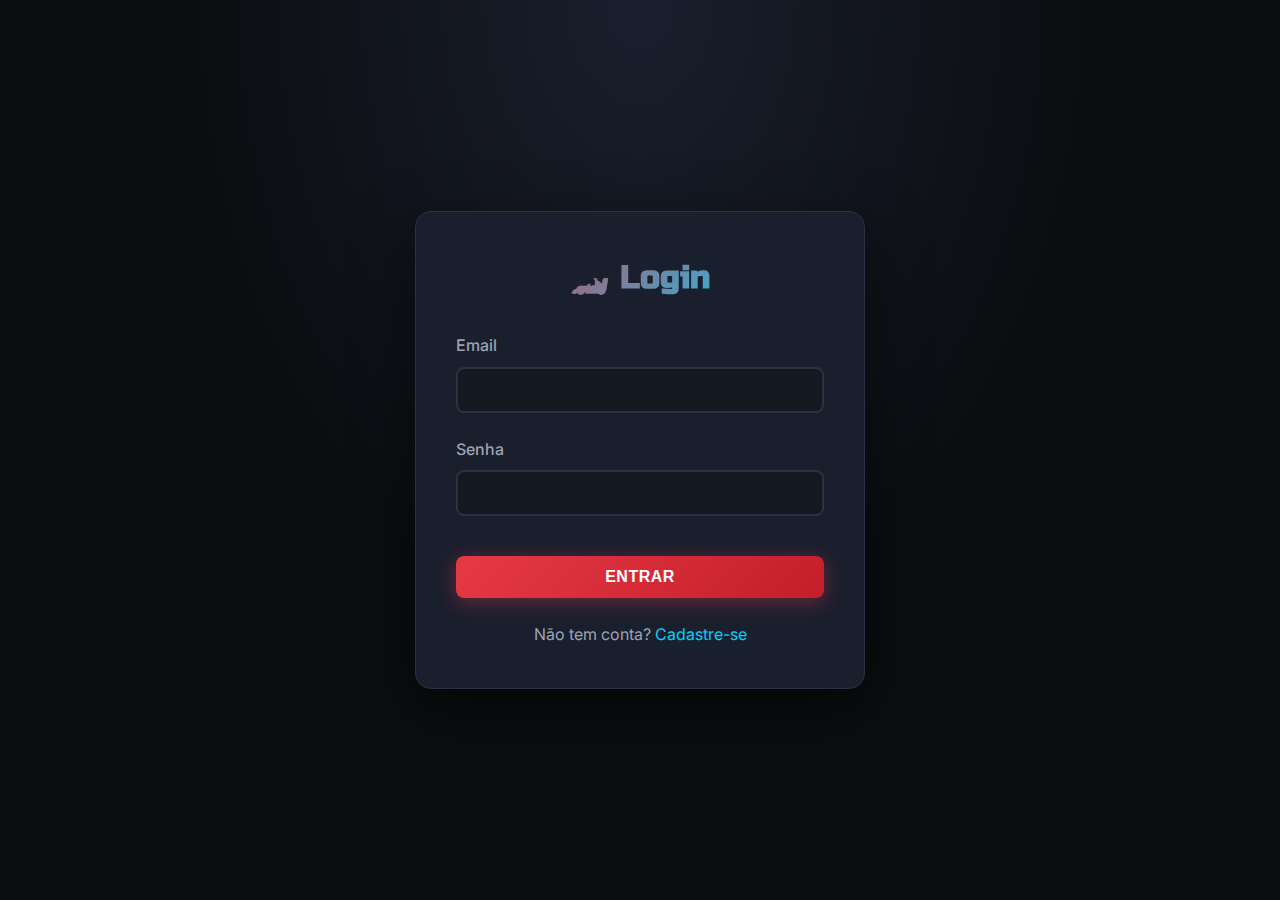
<file: static/index.html>
<!DOCTYPE html>
<html lang="pt-BR">
<head>
    <meta charset="UTF-8">
    <meta name="viewport" content="width=device-width, initial-scale=1.0">
    <title>Loja de Miniaturas</title>
    <link rel="stylesheet" href="style.css">
    <link rel="preconnect" href="https://fonts.googleapis.com">
    <link rel="preconnect" href="https://fonts.gstatic.com" crossorigin>
    <link href="https://fonts.googleapis.com/css2?family=Inter:wght@400;500;600;700&family=Russo+One&display=swap" rel="stylesheet">
</head>
<body>
    <nav class="navbar">
        <div class="nav-container">
            <h1 class="logo">🏎️ MiniCars Store</h1>
            <div class="nav-links">
                <a href="cart.html" class="nav-link">🛒 Carrinho (<span id="cartCount">0</span>)</a>
                <a href="history.html" class="nav-link">📦 Histórico</a>
                <button id="logoutBtn" class="btn-logout">Sair</button>
            </div>
        </div>
    </nav>

    <main class="container">
        <!-- Admin Panel -->
        <div id="adminPanel" style="display: none;">
            <div class="admin-header">
                <h2 class="section-title">Painel Administrativo</h2>
                <div class="tab-buttons">
                    <button onclick="showTab('manage')" class="tab-btn active" id="manageTab">Gerenciar Produtos</button>
                    <button onclick="showTab('user')" class="tab-btn" id="userTab">Visualizar como Usuário</button>
                    <button onclick="showTab('dashboard')" class="tab-btn" id="dashboardTab">Dashboard</button>
                </div>
            </div>

            <!-- Tab 1: Manage Products -->
            <div id="manageContent" class="tab-content active">
                <div class="admin-form-card">
                    <h3>Cadastrar Novo Produto</h3>
                    <form id="productForm" enctype="multipart/form-data">
                        <input type="hidden" id="editProductId">
                        <div class="form-group">
                            <label>Nome do Produto</label>
                            <input type="text" id="productName" required>
                        </div>
                        <div class="form-group">
                            <label>Preço (R$)</label>
                            <input type="number" id="productPrice" step="0.01" required>
                        </div>
                        <div class="form-group">
                            <label>Quantidade em Estoque</label>
                            <input type="number" id="productQuantity" required>
                        </div>
                        <div class="form-group">
                            <label>Status</label>
                            <select id="productStatus" required>
                                <option value="1">Ativo</option>
                                <option value="0">Inativo</option>
                            </select>
                        </div>
                        <div class="form-group">
                            <label>Imagem do Produto</label>
                            <input type="file" id="productImage" accept="image/*">
                            <div id="imagePreview" style="margin-top: 10px;"></div>
                        </div>
                        <div class="form-actions">
                            <button type="submit" class="btn-primary">Salvar Produto</button>
                            <button type="button" onclick="cancelEdit()" class="btn-secondary">Cancelar</button>
                        </div>
                    </form>
                </div>

                <div class="product-list-admin">
                    <h3>Produtos Cadastrados</h3>
                    <div id="adminProductList"></div>
                </div>
            </div>

            <!-- Tab 2: User View -->
            <div id="userContent" class="tab-content">
                <h3>Visualização de Usuário</h3>
                <div id="userViewGrid" class="product-grid"></div>
            </div>

            <!-- Tab 3: Dashboard -->
            <div id="dashboardContent" class="tab-content">
                <div class="dashboard-container">
                    <h3 class="dashboard-title">Dashboard Analítico</h3>
                    <div id="dashboardStats"></div>
                </div>
            </div>
        </div>

        <!-- User Panel (Products Grid) -->
        <div id="userPanel">
            <h2 class="section-title">Nossos Produtos</h2>
            <div id="productGrid" class="product-grid"></div>
        </div>
    </main>

    <script src="app.js"></script>
    <script>
        // Check admin status on page load
        window.addEventListener('DOMContentLoaded', () => {
            checkAdminStatus();
            loadProducts();
        });

        function showTab(tab) {
            // Hide all tabs
            document.querySelectorAll('.tab-content').forEach(content => {
                content.classList.remove('active');
            });
            document.querySelectorAll('.tab-btn').forEach(btn => {
                btn.classList.remove('active');
            });

            // Show selected tab
            if (tab === 'manage') {
                document.getElementById('manageContent').classList.add('active');
                document.getElementById('manageTab').classList.add('active');
                loadProducts(); // Reload admin products
            } else if (tab === 'user') {
                document.getElementById('userContent').classList.add('active');
                document.getElementById('userTab').classList.add('active');
                loadUserView();
            } else if (tab === 'dashboard') {
                document.getElementById('dashboardContent').classList.add('active');
                document.getElementById('dashboardTab').classList.add('active');
                loadDashboard();
            }
        }

        async function loadUserView() {
            const token = sessionStorage.getItem('token') || localStorage.getItem('token');
            const response = await fetch('http://localhost:5000/produto', {
                headers: { 'Authorization': `Bearer ${token}` }
            });
            const produtos = await response.json();
            
            const grid = document.getElementById('userViewGrid');
            grid.innerHTML = produtos.map(p => `
                <div class="product-card">
                    <img src="${p.imagem}" alt="${p.nome}">
                    <h3>${p.nome}</h3>
                    <p class="price">R$ ${parseFloat(p.preco).toFixed(2)}</p>
                    <p class="stock">Estoque: ${p.quantidade}</p>
                    <button class="btn-primary" onclick="addToCart(${p.id})">Adicionar ao Carrinho</button>
                </div>
            `).join('');
        }

        async function loadDashboard() {
            const token = sessionStorage.getItem('token') || localStorage.getItem('token');
            const response = await fetch('http://localhost:5000/admin/stats', {
                headers: { 'Authorization': `Bearer ${token}` }
            });
            const data = await response.json();
            
            const container = document.getElementById('dashboardStats');
            container.innerHTML = `
                <div class="metrics-grid">
                    <div class="metric-card">
                        <div class="metric-icon">💰</div>
                        <div class="metric-value">R$ ${parseFloat(data.total_revenue || 0).toFixed(2)}</div>
                        <div class="metric-label">Receita Total</div>
                    </div>
                    <div class="metric-card">
                        <div class="metric-icon">📦</div>
                        <div class="metric-value">${data.total_orders || 0}</div>
                        <div class="metric-label">Total de Pedidos</div>
                    </div>
                    <div class="metric-card">
                        <div class="metric-icon">👥</div>
                        <div class="metric-value">${data.unique_customers || 0}</div>
                        <div class="metric-label">Clientes Únicos</div>
                    </div>
                    <div class="metric-card">
                        <div class="metric-icon">💳</div>
                        <div class="metric-value">R$ ${parseFloat(data.avg_order_value || 0).toFixed(2)}</div>
                        <div class="metric-label">Ticket Médio</div>
                    </div>
                    <div class="metric-card">
                        <div class="metric-icon">📊</div>
                        <div class="metric-value">${data.total_products || 0}</div>
                        <div class="metric-label">Total de Produtos</div>
                    </div>
                    <div class="metric-card">
                        <div class="metric-icon">✅</div>
                        <div class="metric-value">${data.active_products || 0}</div>
                        <div class="metric-label">Produtos Ativos</div>
                    </div>
                    <div class="metric-card">
                        <div class="metric-icon">📦</div>
                        <div class="metric-value">${data.total_stock || 0}</div>
                        <div class="metric-label">Estoque Total</div>
                    </div>
                    <div class="metric-card">
                        <div class="metric-icon">📉</div>
                        <div class="metric-value">${data.out_of_stock || 0}</div>
                        <div class="metric-label">Sem Estoque</div>
                    </div>
                    <div class="metric-card">
                        <div class="metric-icon">⚠️</div>
                        <div class="metric-value">${data.low_stock_count || 0}</div>
                        <div class="metric-label">Estoque Baixo (&lt;10)</div>
                    </div>
                </div>

                <div class="dashboard-section">
                    <h4>Top 5 Produtos Mais Vendidos</h4>
                    <div class="top-products-list">
                        ${(data.top_products || []).map(p => `
                            <div class="top-product-item">
                                <div class="product-rank">#${p.rank}</div>
                                <div class="product-info">
                                    <strong>${p.nome}</strong>
                                    <span>${p.sold} vendidos (R$ ${parseFloat(p.revenue).toFixed(2)})</span>
                                </div>
                            </div>
                        `).join('') || '<p>Nenhuma venda registrada ainda.</p>'}
                    </div>
                </div>

                <div class="dashboard-section">
                    <h4>Alertas de Estoque Baixo</h4>
                    <div class="low-stock-list">
                        ${(data.low_stock || []).length > 0 ? 
                            data.low_stock.map(p => `
                                <div class="alert-item">
                                    <span class="alert-icon">⚠️</span>
                                    <strong>${p.nome}</strong> - Apenas ${p.quantidade} unidades
                                </div>
                            `).join('') :
                            '<p>Todos os produtos com estoque adequado!</p>'
                        }
                    </div>
                </div>

                <div class="dashboard-section">
                    <h4>Análise por Produto</h4>
                    <div class="product-analytics">
                        ${(data.product_sales || []).map(p => `
                            <div class="product-analysis-card">
                                <div class="pa-header">
                                    <strong>${p.nome}</strong>
                                    <span class="pa-status ${p.status == 1 ? 'active' : 'inactive'}">
                                        ${p.status == 1 ? 'Ativo' : 'Inativo'}
                                    </span>
                                </div>
                                <div class="pa-metrics">
                                    <div class="pa-metric">
                                        <span class="pa-label">Vendidos</span>
                                        <span class="pa-value">${p.sold}</span>
                                    </div>
                                    <div class="pa-metric">
                                        <span class="pa-label">Estoque</span>
                                        <span class="pa-value">${p.stock}</span>
                                    </div>
                                    <div class="pa-metric">
                                        <span class="pa-label">Receita</span>
                                        <span class="pa-value">R$ ${parseFloat(p.revenue).toFixed(2)}</span>
                                    </div>
                                </div>
                                <div class="pa-progress">
                                    <div class="progress-bar">
                                        <div class="progress-fill" style="width: ${p.percentage}%"></div>
                                    </div>
                                    <span class="progress-label">${parseFloat(p.percentage).toFixed(1)}% do total de vendas</span>
                                </div>
                            </div>
                        `).join('') || '<p>Nenhum dado de vendas disponível.</p>'}
                    </div>
                </div>
            `;
        }
    </script>
</body>
</html>
</file>
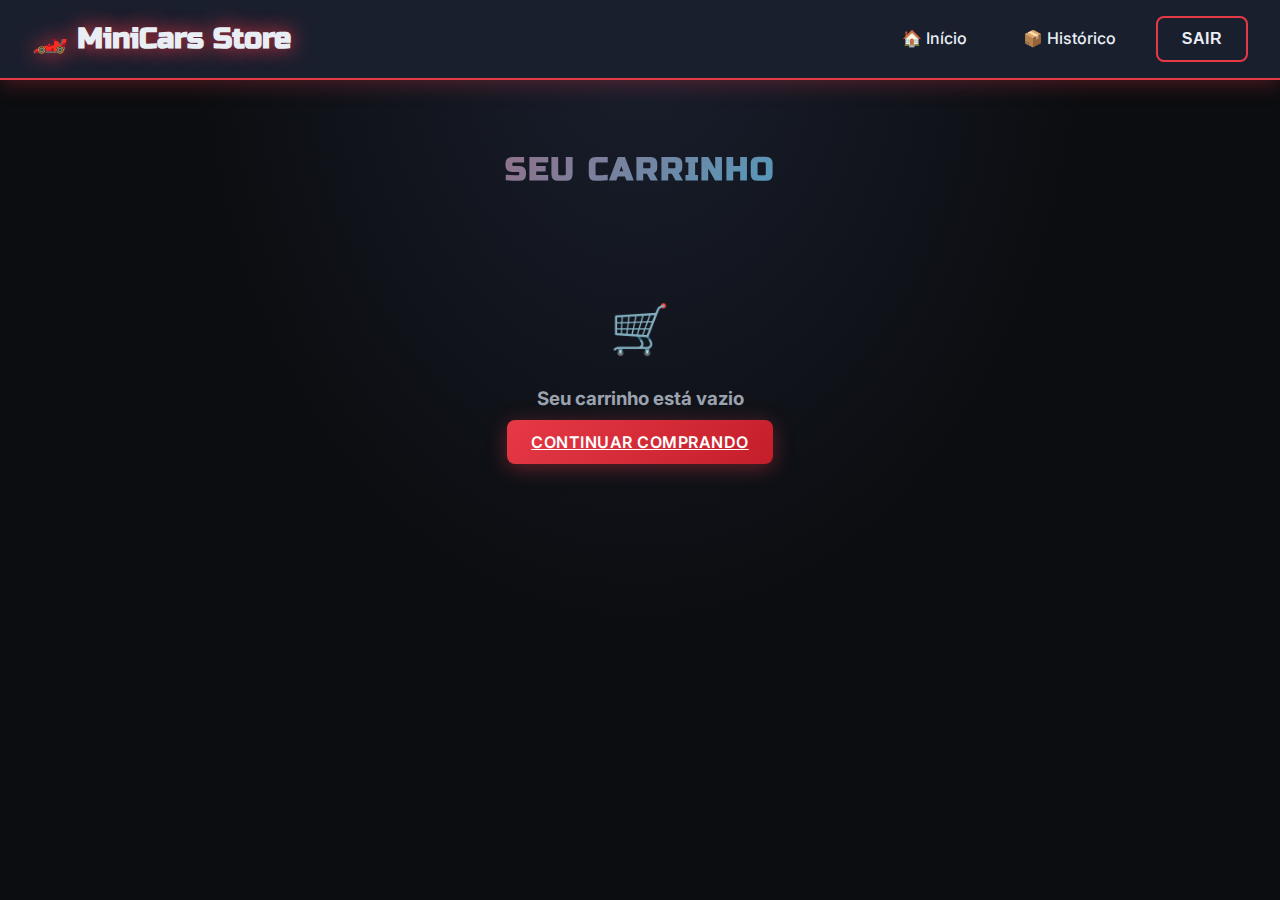
<file: static/cart.html>
<!DOCTYPE html>
<html lang="pt-BR">
<head>
    <meta charset="UTF-8">
    <meta name="viewport" content="width=device-width, initial-scale=1.0">
    <title>Carrinho - MiniCars Store</title>
    <link rel="stylesheet" href="style.css">
    <link rel="preconnect" href="https://fonts.googleapis.com">
    <link rel="preconnect" href="https://fonts.gstatic.com" crossorigin>
    <link href="https://fonts.googleapis.com/css2?family=Inter:wght@400;500;600;700&family=Russo+One&display=swap" rel="stylesheet">
</head>
<body>
    <nav class="navbar">
        <div class="nav-container">
            <h1 class="logo">🏎️ MiniCars Store</h1>
            <div class="nav-links">
                <a href="index.html" class="nav-link">🏠 Início</a>
                <a href="history.html" class="nav-link">📦 Histórico</a>
                <button id="logoutBtn" class="btn-logout">Sair</button>
            </div>
        </div>
    </nav>

    <main class="container">
        <div class="cart-container">
            <h2 class="section-title">Seu Carrinho</h2>
            
            <div id="cartContent">
                <div class="cart-items" id="cartItems"></div>
                
                <div class="cart-summary">
                    <h3 style="color: var(--text-primary); margin-bottom: 1.5rem;">Resumo do Pedido</h3>
                    <div class="summary-row">
                        <span style="color: var(--text-secondary);">Subtotal:</span>
                        <span id="subtotal" style="color: var(--text-primary); font-weight: 600;">R$ 0,00</span>
                    </div>
                    <div class="summary-row" style="border-bottom: none;">
                        <span style="color: var(--text-primary); font-weight: 700;">Total:</span>
                        <span id="total" class="summary-total">R$ 0,00</span>
                    </div>
                    <button onclick="checkout()" class="btn-primary" style="width: 100%; margin-top: 1rem;">
                        Finalizar Compra
                    </button>
                </div>
            </div>

            <div id="emptyCart" style="display: none; text-align: center; padding: 4rem;">
                <p style="font-size: 3rem; margin-bottom: 1rem;">🛒</p>
                <h3 style="color: var(--text-secondary); margin-bottom: 1rem;">Seu carrinho está vazio</h3>
                <a href="index.html" class="btn-primary">Continuar Comprando</a>
            </div>
        </div>
    </main>

    <script>
        const API_URL = 'http://localhost:5000';

        function getToken() {
            return sessionStorage.getItem('token') || localStorage.getItem('token');
        }

        function clearToken() {
            sessionStorage.removeItem('token');
            localStorage.removeItem('token');
        }

        document.getElementById('logoutBtn').addEventListener('click', () => {
            clearToken();
            window.location.href = 'login.html';
        });

        async function loadCart() {
            const cart = JSON.parse(localStorage.getItem('cart') || '[]');
            
            if (cart.length === 0) {
                document.getElementById('cartContent').style.display = 'none';
                document.getElementById('emptyCart').style.display = 'block';
                return;
            }

            const token = getToken();
            const response = await fetch(`${API_URL}/produto`, {
                headers: { 'Authorization': `Bearer ${token}` }
            });
            const products = await response.json();

            let total = 0;
            const cartItems = document.getElementById('cartItems');
            cartItems.innerHTML = '';

            cart.forEach(item => {
                const product = products.find(p => p.id === item.id);
                if (!product) return;

                const itemTotal = product.preco * item.quantity;
                total += itemTotal;

                cartItems.innerHTML += `
                    <div class="cart-item">
                        <div style="display: flex; align-items: center; gap: 1rem; flex: 1;">
                            <img src="${product.imagem}" alt="${product.nome}" 
                                 style="width: 80px; height: 80px; object-fit: cover; border-radius: 8px;"
                                 onerror="this.src='https://via.placeholder.com/80?text=Sem+Imagem'">
                            <div>
                                <h3 style="color: var(--text-primary); margin-bottom: 0.5rem;">${product.nome}</h3>
                                <p style="color: var(--text-secondary);">R$ ${parseFloat(product.preco).toFixed(2)}</p>
                            </div>
                        </div>
                        <div style="display: flex; align-items: center; gap: 1rem;">
                            <div style="display: flex; align-items: center; gap: 0.5rem;">
                                <button onclick="updateQuantity(${item.id}, -1)" class="btn-secondary" 
                                        style="padding: 0.5rem 0.75rem;">-</button>
                                <span style="color: var(--text-primary); font-weight: 600; min-width: 30px; text-align: center;">
                                    ${item.quantity}
                                </span>
                                <button onclick="updateQuantity(${item.id}, 1)" class="btn-secondary" 
                                        style="padding: 0.5rem 0.75rem;">+</button>
                            </div>
                            <p style="color: var(--accent-color); font-weight: 700; font-size: 1.2rem; min-width: 100px; text-align: right;">
                                R$ ${itemTotal.toFixed(2)}
                            </p>
                            <button onclick="removeFromCart(${item.id})" class="btn-danger" 
                                    style="padding: 0.5rem 1rem;">🗑️</button>
                        </div>
                    </div>
                `;
            });

            document.getElementById('subtotal').textContent = `R$ ${total.toFixed(2)}`;
            document.getElementById('total').textContent = `R$ ${total.toFixed(2)}`;
        }

        function updateQuantity(productId, change) {
            let cart = JSON.parse(localStorage.getItem('cart') || '[]');
            const item = cart.find(i => i.id === productId);
            
            if (item) {
                item.quantity += change;
                if (item.quantity <= 0) {
                    cart = cart.filter(i => i.id !== productId);
                }
            }
            
            localStorage.setItem('cart', JSON.stringify(cart));
            loadCart();
        }

        function removeFromCart(productId) {
            let cart = JSON.parse(localStorage.getItem('cart') || '[]');
            cart = cart.filter(i => i.id !== productId);
            localStorage.setItem('cart', JSON.stringify(cart));
            loadCart();
        }

        async function checkout() {
            const cart = JSON.parse(localStorage.getItem('cart') || '[]');
            if (cart.length === 0) {
                alert('Carrinho vazio!');
                return;
            }

            const token = getToken();
            
            try {
                const response = await fetch(`${API_URL}/checkout`, {
                    method: 'POST',
                    headers: {
                        'Authorization': `Bearer ${token}`,
                        'Content-Type': 'application/json'
                    },
                    body: JSON.stringify({ items: cart })
                });

                const data = await response.json();

                if (response.ok) {
                    alert('Compra realizada com sucesso!');
                    localStorage.setItem('cart', '[]');
                    
                    // Download PDF if available
                    if (data.pdf_path) {
                        window.open(data.pdf_path, '_blank');
                    }
                    
                    window.location.href = 'history.html';
                } else {
                    alert(data.msg || 'Erro ao finalizar compra!');
                }
            } catch (error) {
                console.error('Erro:', error);
                alert('Erro ao finalizar compra!');
            }
        }

        // Load cart on page load
        window.addEventListener('DOMContentLoaded', loadCart);
    </script>
</body>
</html>
</file>
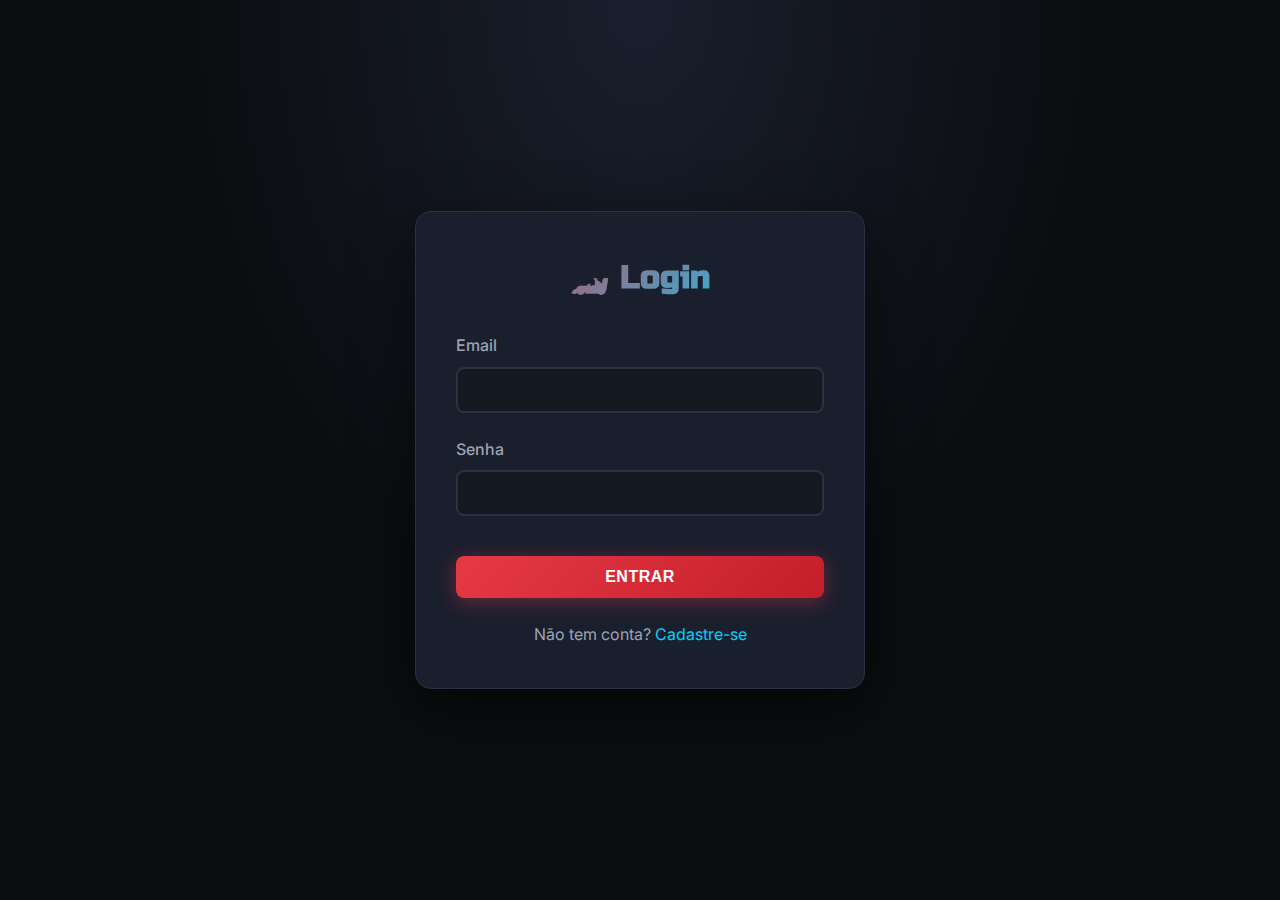
<file: static/history.html>
<!DOCTYPE html>
<html lang="pt-BR">
<head>
    <meta charset="UTF-8">
    <meta name="viewport" content="width=device-width, initial-scale=1.0">
    <title>Histórico de Compras - MiniCars Store</title>
    <link rel="stylesheet" href="style.css">
    <link rel="preconnect" href="https://fonts.googleapis.com">
    <link rel="preconnect" href="https://fonts.gstatic.com" crossorigin>
    <link href="https://fonts.googleapis.com/css2?family=Inter:wght@400;500;600;700&family=Russo+One&display=swap" rel="stylesheet">
</head>
<body>
    <nav class="navbar">
        <div class="nav-container">
            <h1 class="logo">🏎️ MiniCars Store</h1>
            <div class="nav-links">
                <a href="index.html" class="nav-link">🏠 Início</a>
                <a href="cart.html" class="nav-link">🛒 Carrinho</a>
                <button id="logoutBtn" class="btn-logout">Sair</button>
            </div>
        </div>
    </nav>

    <main class="container">
        <div class="history-container">
            <h2 class="section-title">Histórico de Compras</h2>
            
            <div id="historyItems" class="history-items"></div>

            <div id="emptyHistory" style="display: none; text-align: center; padding: 4rem;">
                <p style="font-size: 3rem; margin-bottom: 1rem;">📦</p>
                <h3 style="color: var(--text-secondary); margin-bottom: 1rem;">Nenhuma compra realizada ainda</h3>
                <a href="index.html" class="btn-primary">Começar a Comprar</a>
            </div>
        </div>
    </main>

    <script>
        const API_URL = 'http://localhost:5000';

        function getToken() {
            return sessionStorage.getItem('token') || localStorage.getItem('token');
        }

        function clearToken() {
            sessionStorage.removeItem('token');
            localStorage.removeItem('token');
        }

        document.getElementById('logoutBtn').addEventListener('click', () => {
            clearToken();
            window.location.href = 'login.html';
        });

        async function loadHistory() {
            const token = getToken();
            
            if (!token) {
                window.location.href = 'login.html';
                return;
            }

            try {
                const response = await fetch(`${API_URL}/historico`, {
                    headers: { 'Authorization': `Bearer ${token}` }
                });

                const orders = await response.json();

                if (orders.length === 0) {
                    document.getElementById('historyItems').style.display = 'none';
                    document.getElementById('emptyHistory').style.display = 'block';
                    return;
                }

                const historyItems = document.getElementById('historyItems');
                historyItems.innerHTML = '';

                orders.forEach(order => {
                    const orderDate = new Date(order.created_at).toLocaleDateString('pt-BR');
                    
                    historyItems.innerHTML += `
                        <div class="card">
                            <div style="display: flex; justify-content: space-between; align-items: center; margin-bottom: 1rem;">
                                <div>
                                    <h3 style="color: var(--text-primary); margin-bottom: 0.5rem;">
                                        Pedido #${order.id}
                                    </h3>
                                    <p style="color: var(--text-secondary); font-size: 0.9rem;">
                                        Data: ${orderDate}
                                    </p>
                                </div>
                                <div style="text-align: right;">
                                    <p style="color: var(--accent-color); font-size: 1.5rem; font-weight: 700;">
                                        R$ ${parseFloat(order.total).toFixed(2)}
                                    </p>
                                </div>
                            </div>
                            
                            <table>
                                <thead>
                                    <tr>
                                        <th>Produto</th>
                                        <th>Preço Unitário</th>
                                        <th>Quantidade</th>
                                        <th>Subtotal</th>
                                    </tr>
                                </thead>
                                <tbody>
                                    ${order.items.map(item => `
                                        <tr>
                                            <td style="color: var(--text-primary);">${item.product_name}</td>
                                            <td>R$ ${parseFloat(item.unit_price).toFixed(2)}</td>
                                            <td>${item.quantity}</td>
                                            <td style="color: var(--accent-color); font-weight: 600;">
                                                R$ ${parseFloat(item.line_total).toFixed(2)}
                                            </td>
                                        </tr>
                                    `).join('')}
                                </tbody>
                            </table>
                        </div>
                    `;
                });

            } catch (error) {
                console.error('Erro ao carregar histórico:', error);
                alert('Erro ao carregar histórico de compras!');
            }
        }

        // Load history on page load
        window.addEventListener('DOMContentLoaded', loadHistory);
    </script>
</body>
</html>
</file>
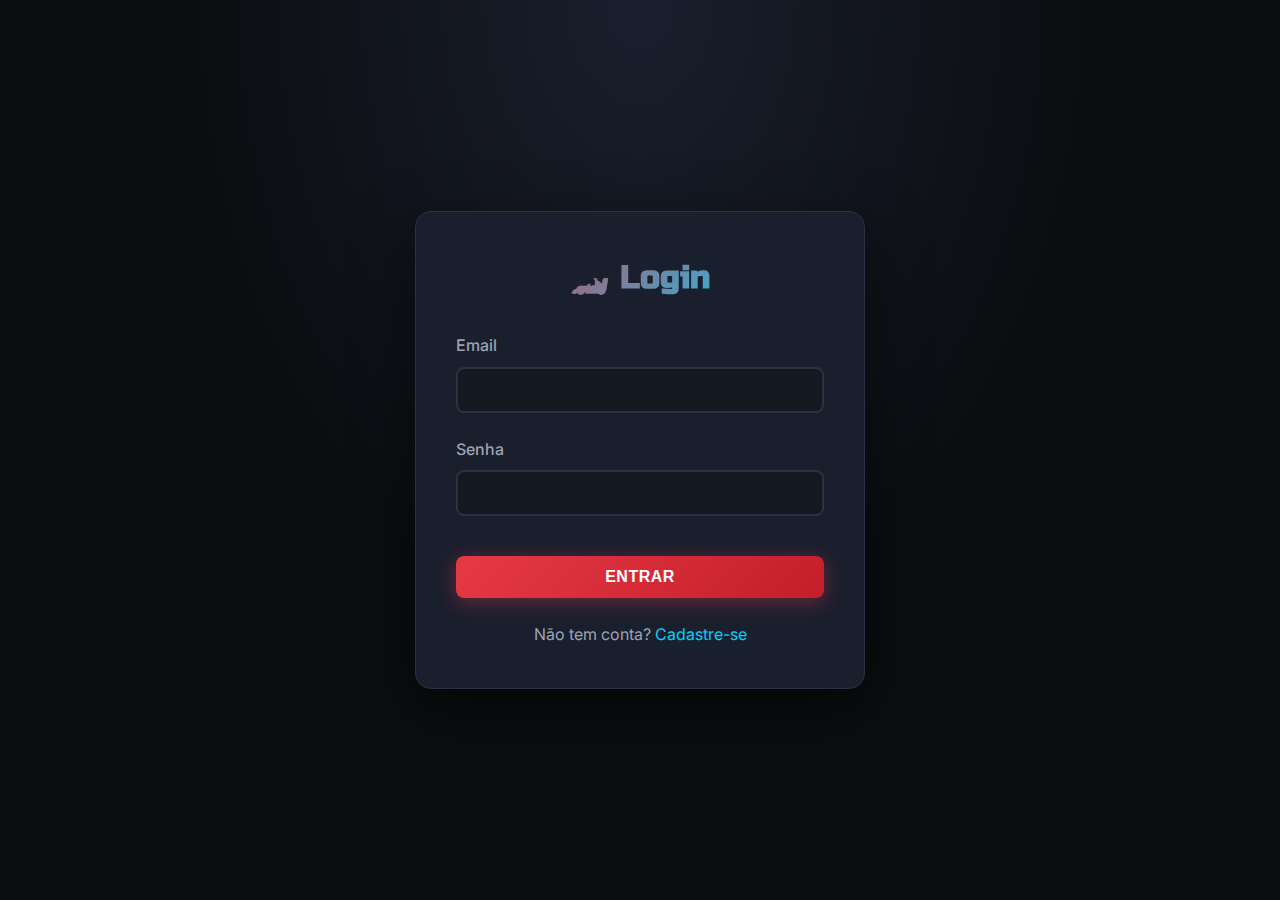
<file: static/login.html>
<!DOCTYPE html>
<html lang="pt-BR">
<head>
    <meta charset="UTF-8">
    <meta name="viewport" content="width=device-width, initial-scale=1.0">
    <title>Login - MiniCars Store</title>
    <link rel="stylesheet" href="style.css">
    <link rel="preconnect" href="https://fonts.googleapis.com">
    <link rel="preconnect" href="https://fonts.gstatic.com" crossorigin>
    <link href="https://fonts.googleapis.com/css2?family=Inter:wght@400;500;600;700&family=Russo+One&display=swap" rel="stylesheet">
</head>
<body class="auth">
    <div class="auth-card">
        <h2>🏎️ Login</h2>
        <form id="loginForm">
            <div class="form-group">
                <label>Email</label>
                <input type="email" id="email" required>
            </div>
            <div class="form-group">
                <label>Senha</label>
                <input type="password" id="password" required>
            </div>
            <button type="submit" class="btn-primary" style="width: 100%; margin-top: 1rem;">Entrar</button>
        </form>
        <p style="text-align: center; margin-top: 1.5rem; color: var(--text-secondary);">
            Não tem conta? <a href="register.html" style="color: var(--accent-color); text-decoration: none;">Cadastre-se</a>
        </p>
    </div>

    <script>
        const API_URL = 'http://localhost:5000';

        document.getElementById('loginForm').addEventListener('submit', async (e) => {
            e.preventDefault();
            
            const email = document.getElementById('email').value;
            const password = document.getElementById('password').value;

            try {
                const response = await fetch(`${API_URL}/login`, {
                    method: 'POST',
                    headers: { 'Content-Type': 'application/json' },
                    body: JSON.stringify({ email, senha: password })
                });

                const data = await response.json();

                if (response.ok) {
                    if (data.status === 0) {
                        sessionStorage.setItem('email', email);
                        window.location.href = 'verify.html';
                    } else {
                        sessionStorage.setItem('token', data.token);
                        sessionStorage.setItem('userStatus', data.status);
                        localStorage.setItem('token', data.token);
                        localStorage.setItem('userStatus', data.status);
                        localStorage.setItem('loginTime', Date.now());
                        window.location.href = 'index.html';
                    }
                } else {
                    alert(data.msg || 'Erro ao fazer login!');
                }
            } catch (error) {
                console.error('Erro:', error);
                alert('Erro ao fazer login!');
            }
        });
    </script>
</body>
</html>
</file>
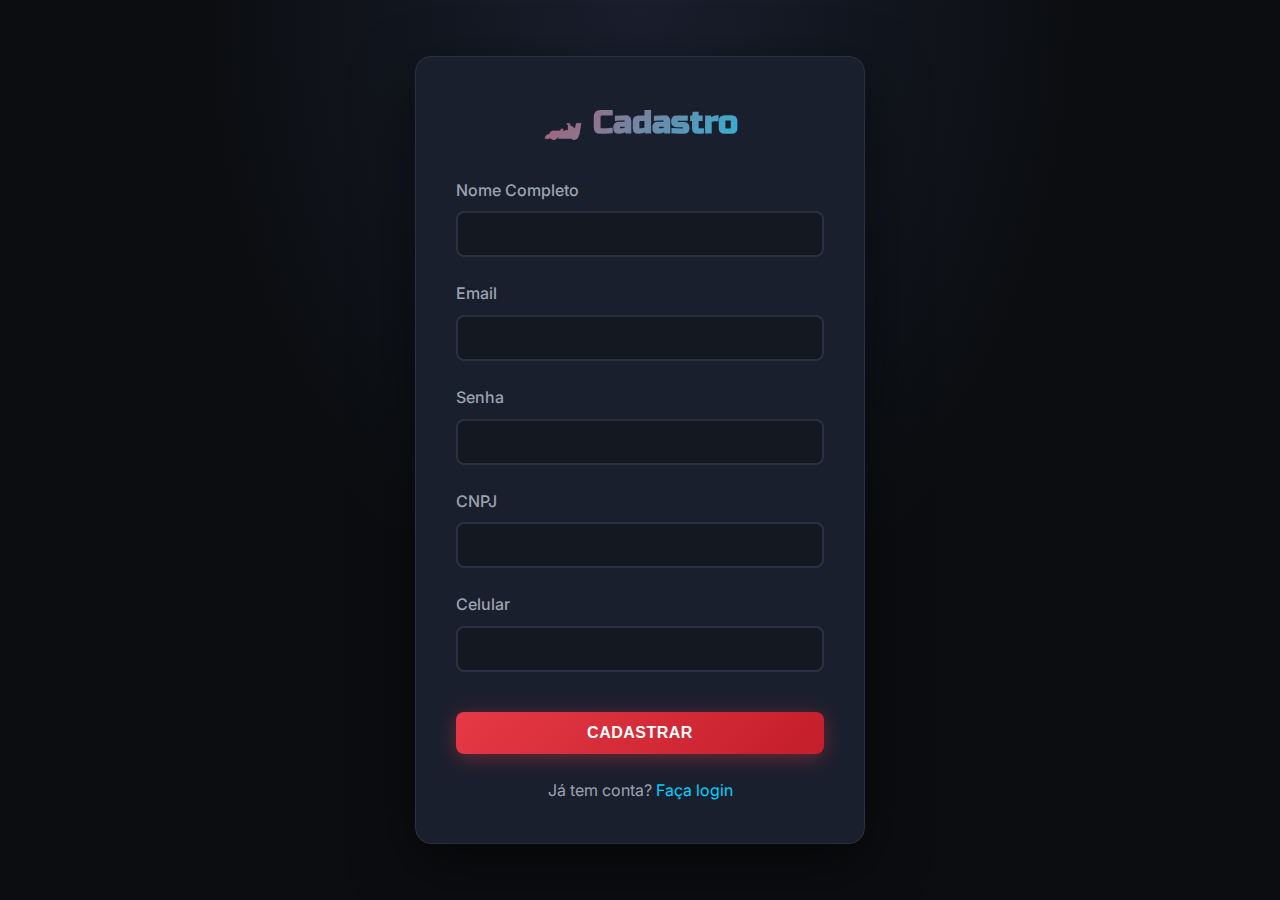
<file: static/register.html>
<!DOCTYPE html>
<html lang="pt-BR">
<head>
    <meta charset="UTF-8">
    <meta name="viewport" content="width=device-width, initial-scale=1.0">
    <title>Cadastro - MiniCars Store</title>
    <link rel="stylesheet" href="style.css">
    <link rel="preconnect" href="https://fonts.googleapis.com">
    <link rel="preconnect" href="https://fonts.gstatic.com" crossorigin>
    <link href="https://fonts.googleapis.com/css2?family=Inter:wght@400;500;600;700&family=Russo+One&display=swap" rel="stylesheet">
</head>
<body class="auth">
    <div class="auth-card">
        <h2>🏎️ Cadastro</h2>
        <form id="registerForm">
            <div class="form-group">
                <label>Nome Completo</label>
                <input type="text" id="name" required>
            </div>
            <div class="form-group">
                <label>Email</label>
                <input type="email" id="email" required>
            </div>
            <div class="form-group">
                <label>Senha</label>
                <input type="password" id="password" required>
            </div>
            <div class="form-group">
                <label>CNPJ</label>
                <input type="text" id="cnpj" required>
            </div>
            <div class="form-group">
                <label>Celular</label>
                <input type="text" id="celular" required>
            </div>
            <button type="submit" class="btn-primary" style="width: 100%; margin-top: 1rem;">Cadastrar</button>
        </form>
        <p style="text-align: center; margin-top: 1.5rem; color: var(--text-secondary);">
            Já tem conta? <a href="login.html" style="color: var(--accent-color); text-decoration: none;">Faça login</a>
        </p>
    </div>

    <script>
        const API_URL = 'http://localhost:5000';

        document.getElementById('registerForm').addEventListener('submit', async (e) => {
            e.preventDefault();
            
            const data = {
                name: document.getElementById('name').value,
                email: document.getElementById('email').value,
                senha: document.getElementById('password').value,
                cnpj: document.getElementById('cnpj').value,
                celular: document.getElementById('celular').value
            };

            try {
                const response = await fetch(`${API_URL}/register`, {
                    method: 'POST',
                    headers: { 'Content-Type': 'application/json' },
                    body: JSON.stringify(data)
                });

                const result = await response.json();

                if (response.ok) {
                    alert('Cadastro realizado com sucesso! Verifique seu código de validação.');
                    sessionStorage.setItem('email', data.email);
                    window.location.href = 'verify.html';
                } else {
                    alert(result.msg || 'Erro ao cadastrar!');
                }
            } catch (error) {
                console.error('Erro:', error);
                alert('Erro ao cadastrar!');
            }
        });
    </script>
</body>
</html>
</file>
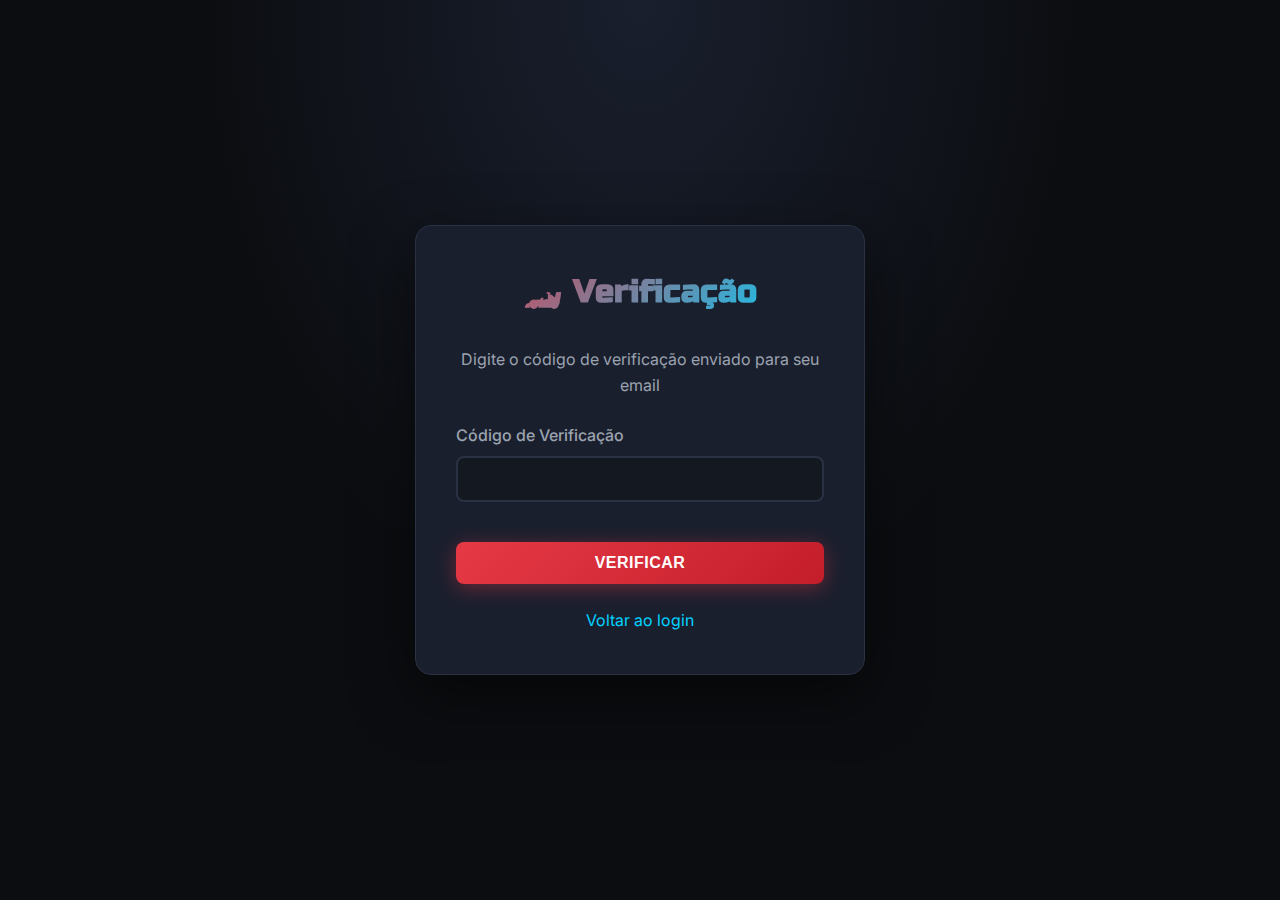
<file: static/verify.html>
<!DOCTYPE html>
<html lang="pt-BR">
<head>
    <meta charset="UTF-8">
    <meta name="viewport" content="width=device-width, initial-scale=1.0">
    <title>Verificação - MiniCars Store</title>
    <link rel="stylesheet" href="style.css">
    <link rel="preconnect" href="https://fonts.googleapis.com">
    <link rel="preconnect" href="https://fonts.gstatic.com" crossorigin>
    <link href="https://fonts.googleapis.com/css2?family=Inter:wght@400;500;600;700&family=Russo+One&display=swap" rel="stylesheet">
</head>
<body class="auth">
    <div class="auth-card">
        <h2>🏎️ Verificação</h2>
        <p style="color: var(--text-secondary); text-align: center; margin-bottom: 1.5rem;">
            Digite o código de verificação enviado para seu email
        </p>
        <form id="verifyForm">
            <div class="form-group">
                <label>Código de Verificação</label>
                <input type="text" id="code" required>
            </div>
            <button type="submit" class="btn-primary" style="width: 100%; margin-top: 1rem;">Verificar</button>
        </form>
        <p style="text-align: center; margin-top: 1.5rem; color: var(--text-secondary);">
            <a href="login.html" style="color: var(--accent-color); text-decoration: none;">Voltar ao login</a>
        </p>
    </div>

    <script>
        const API_URL = 'http://localhost:5000';

        document.getElementById('verifyForm').addEventListener('submit', async (e) => {
            e.preventDefault();
            
            const email = sessionStorage.getItem('email');
            const code = document.getElementById('code').value;

            if (!email) {
                alert('Email não encontrado. Por favor, faça login novamente.');
                window.location.href = 'login.html';
                return;
            }

            try {
                const response = await fetch(`${API_URL}/verify`, {
                    method: 'POST',
                    headers: { 'Content-Type': 'application/json' },
                    body: JSON.stringify({ email, codigo: code })
                });

                const data = await response.json();

                if (response.ok) {
                    alert('Conta verificada com sucesso!');
                    sessionStorage.removeItem('email');
                    window.location.href = 'login.html';
                } else {
                    alert(data.msg || 'Código inválido!');
                }
            } catch (error) {
                console.error('Erro:', error);
                alert('Erro ao verificar código!');
            }
        });
    </script>
</body>
</html>
</file>
<file: static/style.css>
:root {
    --bg-primary: #0b0d10;
    --bg-secondary: #141820;
    --bg-card: #1a1f2e;
    --primary-color: #e63946;
    --accent-color: #00d1ff;
    --text-primary: #e9eef5;
    --text-secondary: #9ba3af;
    --border-color: #2a3142;
    --success-color: #10b981;
    --warning-color: #f59e0b;
    --danger-color: #ef4444;
}

* {
    margin: 0;
    padding: 0;
    box-sizing: border-box;
}

body {
    font-family: 'Inter', sans-serif;
    background: radial-gradient(ellipse at top, #1a1f2e 0%, #0b0d10 50%);
    background-attachment: fixed;
    color: var(--text-primary);
    min-height: 100vh;
    line-height: 1.6;
}

/* Auth Pages Specific Styling */
body.auth {
    display: flex;
    align-items: center;
    justify-content: center;
    min-height: 100vh;
    padding: 20px;
}

body.auth .auth-card {
    background: var(--bg-card);
    border: 1px solid var(--border-color);
    border-radius: 16px;
    padding: 40px;
    max-width: 450px;
    width: 100%;
    box-shadow: 0 20px 60px rgba(0, 0, 0, 0.5);
}

body.auth h2 {
    font-family: 'Russo One', sans-serif;
    font-size: 2rem;
    background: linear-gradient(135deg, var(--primary-color), var(--accent-color));
    -webkit-background-clip: text;
    -webkit-text-fill-color: transparent;
    background-clip: text;
    margin-bottom: 30px;
    text-align: center;
}

/* Navbar */
.navbar {
    background: var(--bg-card);
    border-bottom: 2px solid var(--primary-color);
    padding: 1rem 0;
    position: sticky;
    top: 0;
    z-index: 1000;
    box-shadow: 0 4px 20px rgba(230, 57, 70, 0.3);
}

.nav-container {
    max-width: 1400px;
    margin: 0 auto;
    padding: 0 2rem;
    display: flex;
    justify-content: space-between;
    align-items: center;
}

.logo {
    font-family: 'Russo One', sans-serif;
    font-size: 1.8rem;
    color: var(--text-primary);
    text-shadow: 0 0 20px var(--primary-color);
}

.nav-links {
    display: flex;
    gap: 1.5rem;
    align-items: center;
}

.nav-link {
    color: var(--text-primary);
    text-decoration: none;
    padding: 0.5rem 1rem;
    border-radius: 8px;
    transition: all 0.3s ease;
    font-weight: 500;
}

.nav-link:hover {
    background: var(--bg-secondary);
    color: var(--accent-color);
    transform: translateY(-2px);
}

/* Container */
.container {
    max-width: 1400px;
    margin: 0 auto;
    padding: 2rem;
}

.card {
    background: var(--bg-card);
    border: 1px solid var(--border-color);
    border-radius: 12px;
    padding: 2rem;
    margin-bottom: 2rem;
    box-shadow: 0 8px 32px rgba(0, 0, 0, 0.3);
}

/* Section Titles */
.section-title {
    font-family: 'Russo One', sans-serif;
    font-size: 2rem;
    margin-bottom: 2rem;
    color: var(--text-primary);
    text-align: center;
    text-transform: uppercase;
    letter-spacing: 2px;
    background: linear-gradient(135deg, var(--primary-color), var(--accent-color));
    -webkit-background-clip: text;
    -webkit-text-fill-color: transparent;
    background-clip: text;
}

/* Admin Panel */
.admin-header {
    margin-bottom: 2rem;
}

.tab-buttons {
    display: flex;
    gap: 1rem;
    margin-top: 1rem;
    justify-content: center;
    flex-wrap: wrap;
}

.tab-btn {
    padding: 0.75rem 1.5rem;
    background: var(--bg-secondary);
    color: var(--text-secondary);
    border: 2px solid var(--border-color);
    border-radius: 8px;
    cursor: pointer;
    font-weight: 600;
    transition: all 0.3s ease;
    font-size: 0.95rem;
}

.tab-btn:hover {
    border-color: var(--accent-color);
    color: var(--accent-color);
    transform: translateY(-2px);
    box-shadow: 0 4px 16px rgba(0, 209, 255, 0.3);
}

.tab-btn.active {
    background: linear-gradient(135deg, var(--primary-color), #c41e2a);
    color: white;
    border-color: var(--primary-color);
    box-shadow: 0 4px 20px rgba(230, 57, 70, 0.4);
}

.tab-content {
    display: none;
}

.tab-content.active {
    display: block;
    animation: fadeIn 0.4s ease;
}

@keyframes fadeIn {
    from {
        opacity: 0;
        transform: translateY(10px);
    }
    to {
        opacity: 1;
        transform: translateY(0);
    }
}

/* Forms */
.admin-form-card {
    background: var(--bg-card);
    border: 1px solid var(--border-color);
    border-radius: 12px;
    padding: 2rem;
    margin-bottom: 2rem;
}

.admin-form-card h3 {
    color: var(--text-primary);
    margin-bottom: 1.5rem;
    font-size: 1.4rem;
}

.form-group {
    margin-bottom: 1.5rem;
}

.form-group label {
    display: block;
    margin-bottom: 0.5rem;
    color: var(--text-secondary);
    font-weight: 500;
}

.form-group input,
.form-group select {
    width: 100%;
    padding: 0.75rem;
    background: var(--bg-secondary);
    border: 2px solid var(--border-color);
    border-radius: 8px;
    color: var(--text-primary);
    font-size: 1rem;
    transition: all 0.3s ease;
}

.form-group input:focus,
.form-group select:focus {
    outline: none;
    border-color: var(--accent-color);
    box-shadow: 0 0 0 3px rgba(0, 209, 255, 0.1);
}

.form-actions {
    display: flex;
    gap: 1rem;
    margin-top: 2rem;
}

/* Buttons */
.btn-primary,
.btn-secondary,
.btn-danger,
.btn-logout {
    padding: 0.75rem 1.5rem;
    border: none;
    border-radius: 8px;
    cursor: pointer;
    font-weight: 600;
    font-size: 1rem;
    transition: all 0.3s ease;
    text-transform: uppercase;
    letter-spacing: 0.5px;
}

.btn-primary {
    background: linear-gradient(135deg, var(--primary-color), #c41e2a);
    color: white;
    box-shadow: 0 4px 20px rgba(230, 57, 70, 0.4);
}

.btn-primary:hover {
    transform: translateY(-3px);
    box-shadow: 0 6px 30px rgba(230, 57, 70, 0.6);
}

.btn-secondary {
    background: var(--bg-secondary);
    color: var(--text-primary);
    border: 2px solid var(--border-color);
}

.btn-secondary:hover {
    border-color: var(--accent-color);
    color: var(--accent-color);
    transform: translateY(-2px);
}

.btn-danger {
    background: linear-gradient(135deg, var(--danger-color), #b91c1c);
    color: white;
}

.btn-danger:hover {
    transform: translateY(-3px);
    box-shadow: 0 6px 30px rgba(239, 68, 68, 0.5);
}

.btn-logout {
    background: transparent;
    color: var(--text-primary);
    border: 2px solid var(--primary-color);
}

.btn-logout:hover {
    background: var(--primary-color);
    color: white;
    transform: translateY(-2px);
}

/* Product Grid */
.product-grid {
    display: grid;
    grid-template-columns: repeat(auto-fill, minmax(280px, 1fr));
    gap: 2rem;
    margin-top: 2rem;
}

.product-card {
    background: var(--bg-card);
    border: 1px solid var(--border-color);
    border-radius: 12px;
    padding: 1.5rem;
    transition: all 0.3s ease;
    position: relative;
    overflow: hidden;
}

.product-card::before {
    content: '';
    position: absolute;
    top: 0;
    left: 0;
    right: 0;
    height: 4px;
    background: linear-gradient(90deg, var(--primary-color), var(--accent-color));
    transform: scaleX(0);
    transition: transform 0.3s ease;
}

.product-card:hover::before {
    transform: scaleX(1);
}

.product-card:hover {
    transform: translateY(-8px);
    box-shadow: 0 12px 40px rgba(230, 57, 70, 0.3);
    border-color: var(--primary-color);
}

.product-card img {
    width: 100%;
    height: 200px;
    object-fit: cover;
    border-radius: 8px;
    margin-bottom: 1rem;
}

.product-card h3 {
    color: #e9eef5 !important;
    margin-bottom: 0.5rem;
    font-size: 1.2rem;
    font-weight: 600;
}

.product-card .price {
    color: var(--accent-color);
    font-size: 1.5rem;
    font-weight: 700;
    margin: 0.5rem 0;
}

.product-card .stock {
    color: var(--text-secondary);
    font-size: 0.9rem;
    margin-bottom: 1rem;
}

/* Admin Product List */
.product-list-admin {
    margin-top: 3rem;
}

.product-list-admin h3 {
    color: var(--text-primary);
    margin-bottom: 1.5rem;
    font-size: 1.4rem;
}

.admin-product-item {
    background: var(--bg-secondary);
    border: 1px solid var(--border-color);
    border-radius: 8px;
    padding: 1.5rem;
    margin-bottom: 1rem;
    display: flex;
    justify-content: space-between;
    align-items: center;
    transition: all 0.3s ease;
}

.admin-product-item:hover {
    border-color: var(--accent-color);
    transform: translateX(5px);
}

.admin-product-actions {
    display: flex;
    gap: 0.5rem;
}

/* Dashboard */
.dashboard-container {
    padding: 2rem 0;
}

.dashboard-title {
    color: var(--text-primary);
    font-size: 1.8rem;
    margin-bottom: 2rem;
    text-align: center;
}

.metrics-grid {
    display: grid;
    grid-template-columns: repeat(auto-fit, minmax(250px, 1fr));
    gap: 1.5rem;
    margin-bottom: 3rem;
}

.metric-card {
    background: linear-gradient(135deg, var(--bg-card) 0%, var(--bg-secondary) 100%);
    border: 1px solid var(--border-color);
    border-radius: 12px;
    padding: 1.5rem;
    text-align: center;
    transition: all 0.3s ease;
    position: relative;
    overflow: hidden;
}

.metric-card::after {
    content: '';
    position: absolute;
    top: 0;
    right: 0;
    width: 100px;
    height: 100px;
    background: radial-gradient(circle, var(--primary-color) 0%, transparent 70%);
    opacity: 0.1;
    pointer-events: none;
}

.metric-card:hover {
    transform: translateY(-5px);
    box-shadow: 0 10px 40px rgba(230, 57, 70, 0.3);
    border-color: var(--primary-color);
}

.metric-icon {
    font-size: 2.5rem;
    margin-bottom: 0.5rem;
}

.metric-value {
    font-size: 2rem;
    font-weight: 700;
    color: var(--accent-color);
    margin: 0.5rem 0;
}

.metric-label {
    color: var(--text-secondary);
    font-size: 0.9rem;
    text-transform: uppercase;
    letter-spacing: 1px;
}

.dashboard-section {
    background: var(--bg-card);
    border: 1px solid var(--border-color);
    border-radius: 12px;
    padding: 2rem;
    margin-bottom: 2rem;
}

.dashboard-section h4 {
    color: var(--text-primary);
    margin-bottom: 1.5rem;
    font-size: 1.3rem;
}

.top-products-list,
.low-stock-list {
    display: flex;
    flex-direction: column;
    gap: 1rem;
}

.top-product-item {
    display: flex;
    align-items: center;
    gap: 1rem;
    padding: 1rem;
    background: var(--bg-secondary);
    border-radius: 8px;
    border: 1px solid var(--border-color);
    transition: all 0.3s ease;
}

.top-product-item:hover {
    border-color: var(--accent-color);
    transform: translateX(5px);
}

.product-rank {
    font-size: 1.5rem;
    font-weight: 700;
    color: var(--primary-color);
    min-width: 50px;
    text-align: center;
}

.product-info {
    display: flex;
    flex-direction: column;
    gap: 0.25rem;
}

.product-info strong {
    color: var(--text-primary);
    font-size: 1.1rem;
}

.product-info span {
    color: var(--text-secondary);
    font-size: 0.9rem;
}

.alert-item {
    display: flex;
    align-items: center;
    gap: 1rem;
    padding: 1rem;
    background: rgba(245, 158, 11, 0.1);
    border: 1px solid var(--warning-color);
    border-radius: 8px;
    color: var(--text-primary);
}

.alert-icon {
    font-size: 1.5rem;
}

.product-analytics {
    display: grid;
    grid-template-columns: repeat(auto-fill, minmax(300px, 1fr));
    gap: 1.5rem;
}

.product-analysis-card {
    background: var(--bg-secondary);
    border: 1px solid var(--border-color);
    border-radius: 8px;
    padding: 1.5rem;
    transition: all 0.3s ease;
}

.product-analysis-card:hover {
    border-color: var(--accent-color);
    box-shadow: 0 8px 32px rgba(0, 209, 255, 0.2);
}

.pa-header {
    display: flex;
    justify-content: space-between;
    align-items: center;
    margin-bottom: 1rem;
    padding-bottom: 1rem;
    border-bottom: 1px solid var(--border-color);
}

.pa-header strong {
    color: var(--text-primary);
    font-size: 1.1rem;
}

.pa-status {
    padding: 0.25rem 0.75rem;
    border-radius: 20px;
    font-size: 0.85rem;
    font-weight: 600;
}

.pa-status.active {
    background: rgba(16, 185, 129, 0.2);
    color: var(--success-color);
}

.pa-status.inactive {
    background: rgba(239, 68, 68, 0.2);
    color: var(--danger-color);
}

.pa-metrics {
    display: flex;
    justify-content: space-between;
    margin-bottom: 1rem;
}

.pa-metric {
    display: flex;
    flex-direction: column;
    align-items: center;
    gap: 0.25rem;
}

.pa-label {
    color: var(--text-secondary);
    font-size: 0.85rem;
}

.pa-value {
    color: var(--text-primary);
    font-weight: 700;
    font-size: 1.1rem;
}

.pa-progress {
    margin-top: 1rem;
}

.progress-bar {
    width: 100%;
    height: 8px;
    background: var(--bg-primary);
    border-radius: 4px;
    overflow: hidden;
    margin-bottom: 0.5rem;
}

.progress-fill {
    height: 100%;
    background: linear-gradient(90deg, var(--primary-color), var(--accent-color));
    transition: width 0.3s ease;
}

.progress-label {
    color: var(--text-secondary);
    font-size: 0.85rem;
}

/* Cart & History Pages */
.cart-container,
.history-container {
    max-width: 1200px;
    margin: 0 auto;
    padding: 2rem;
}

.cart-items,
.history-items {
    display: flex;
    flex-direction: column;
    gap: 1rem;
    margin-bottom: 2rem;
}

.cart-item,
.history-item {
    background: var(--bg-card);
    border: 1px solid var(--border-color);
    border-radius: 12px;
    padding: 1.5rem;
    display: flex;
    justify-content: space-between;
    align-items: center;
    transition: all 0.3s ease;
}

.cart-item:hover,
.history-item:hover {
    border-color: var(--accent-color);
    transform: translateX(5px);
}

.cart-summary {
    background: var(--bg-card);
    border: 2px solid var(--primary-color);
    border-radius: 12px;
    padding: 2rem;
    position: sticky;
    top: 100px;
}

.summary-row {
    display: flex;
    justify-content: space-between;
    margin-bottom: 1rem;
    padding-bottom: 1rem;
    border-bottom: 1px solid var(--border-color);
}

.summary-total {
    font-size: 1.5rem;
    font-weight: 700;
    color: var(--accent-color);
}

table {
    width: 100%;
    border-collapse: collapse;
    margin-top: 1rem;
}

table th {
    background: var(--bg-secondary);
    color: var(--text-primary);
    padding: 1rem;
    text-align: left;
    border-bottom: 2px solid var(--primary-color);
}

table td {
    padding: 1rem;
    border-bottom: 1px solid var(--border-color);
    color: var(--text-secondary);
}

table tr:hover {
    background: var(--bg-secondary);
}

/* Responsive */
@media (max-width: 768px) {
    .nav-container {
        flex-direction: column;
        gap: 1rem;
    }

    .product-grid {
        grid-template-columns: 1fr;
    }

    .metrics-grid {
        grid-template-columns: 1fr;
    }

    .tab-buttons {
        flex-direction: column;
    }

    .form-actions {
        flex-direction: column;
    }
}
</file>
